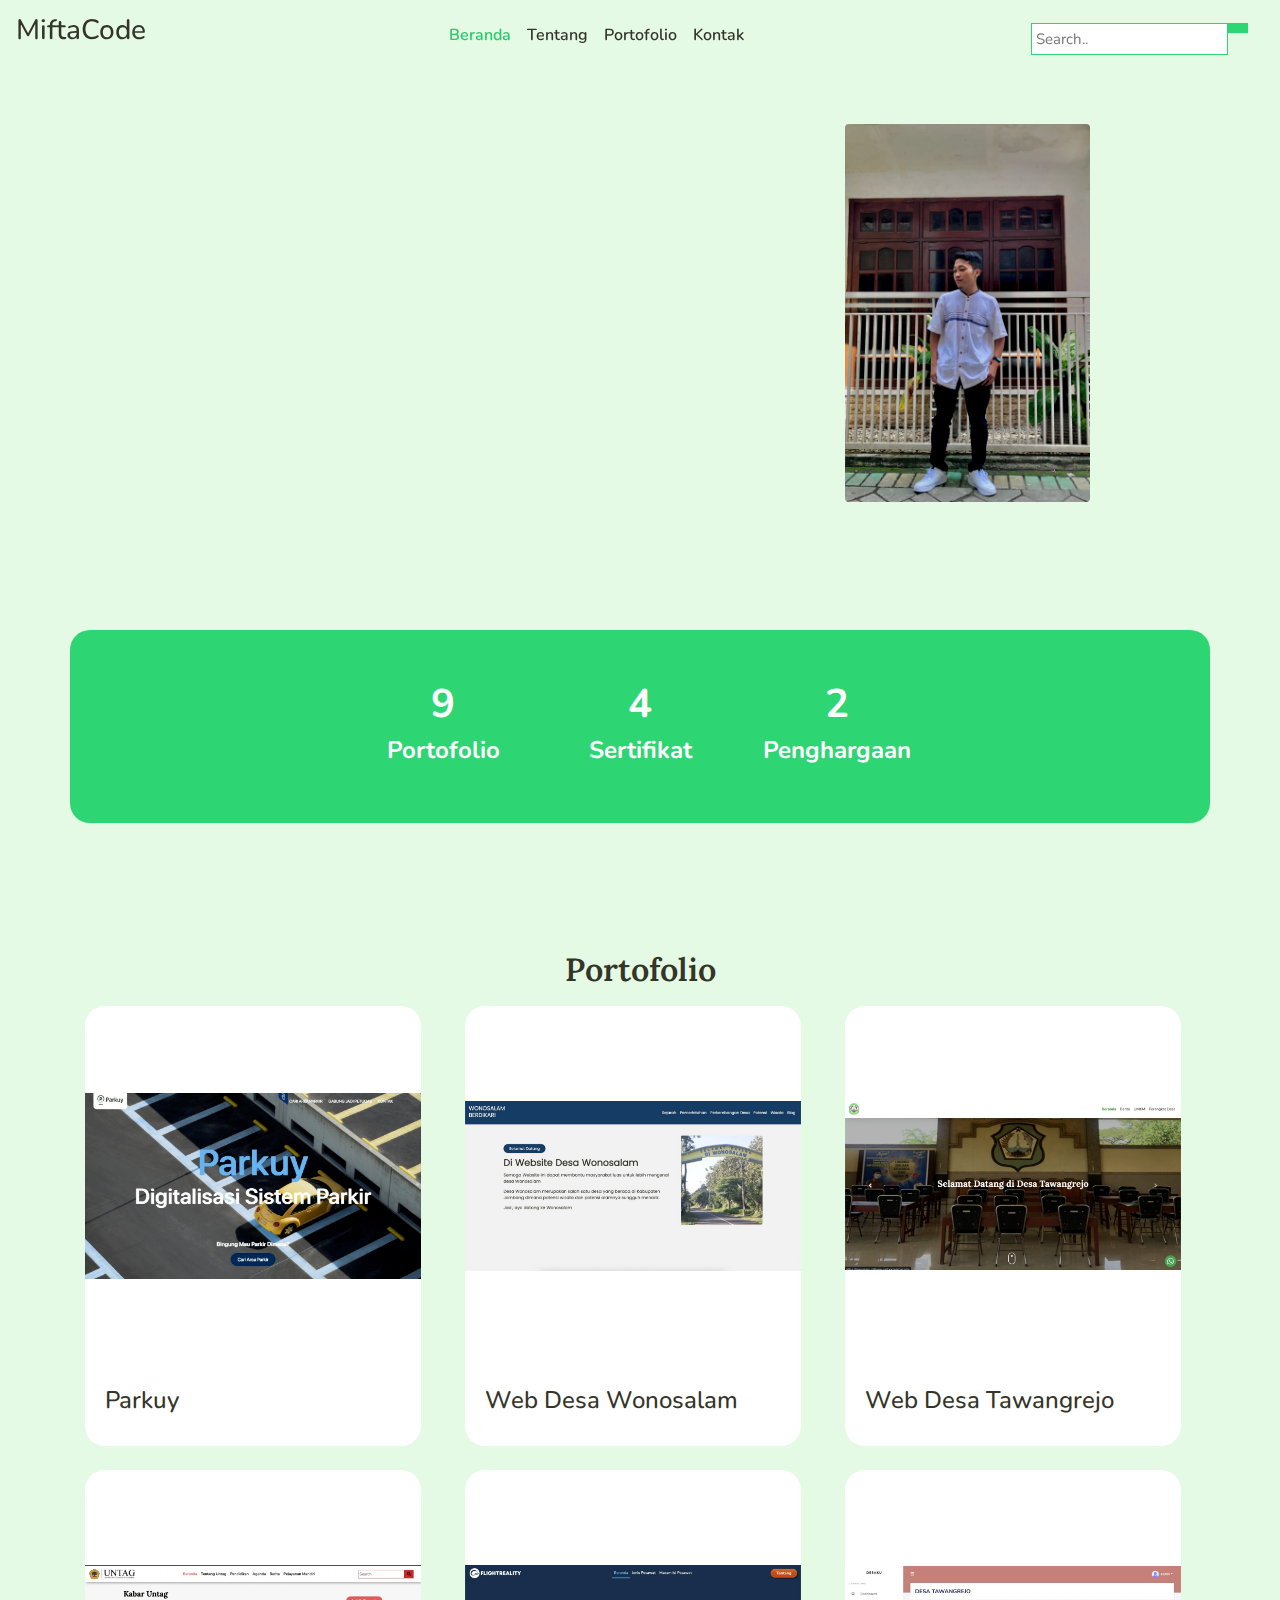
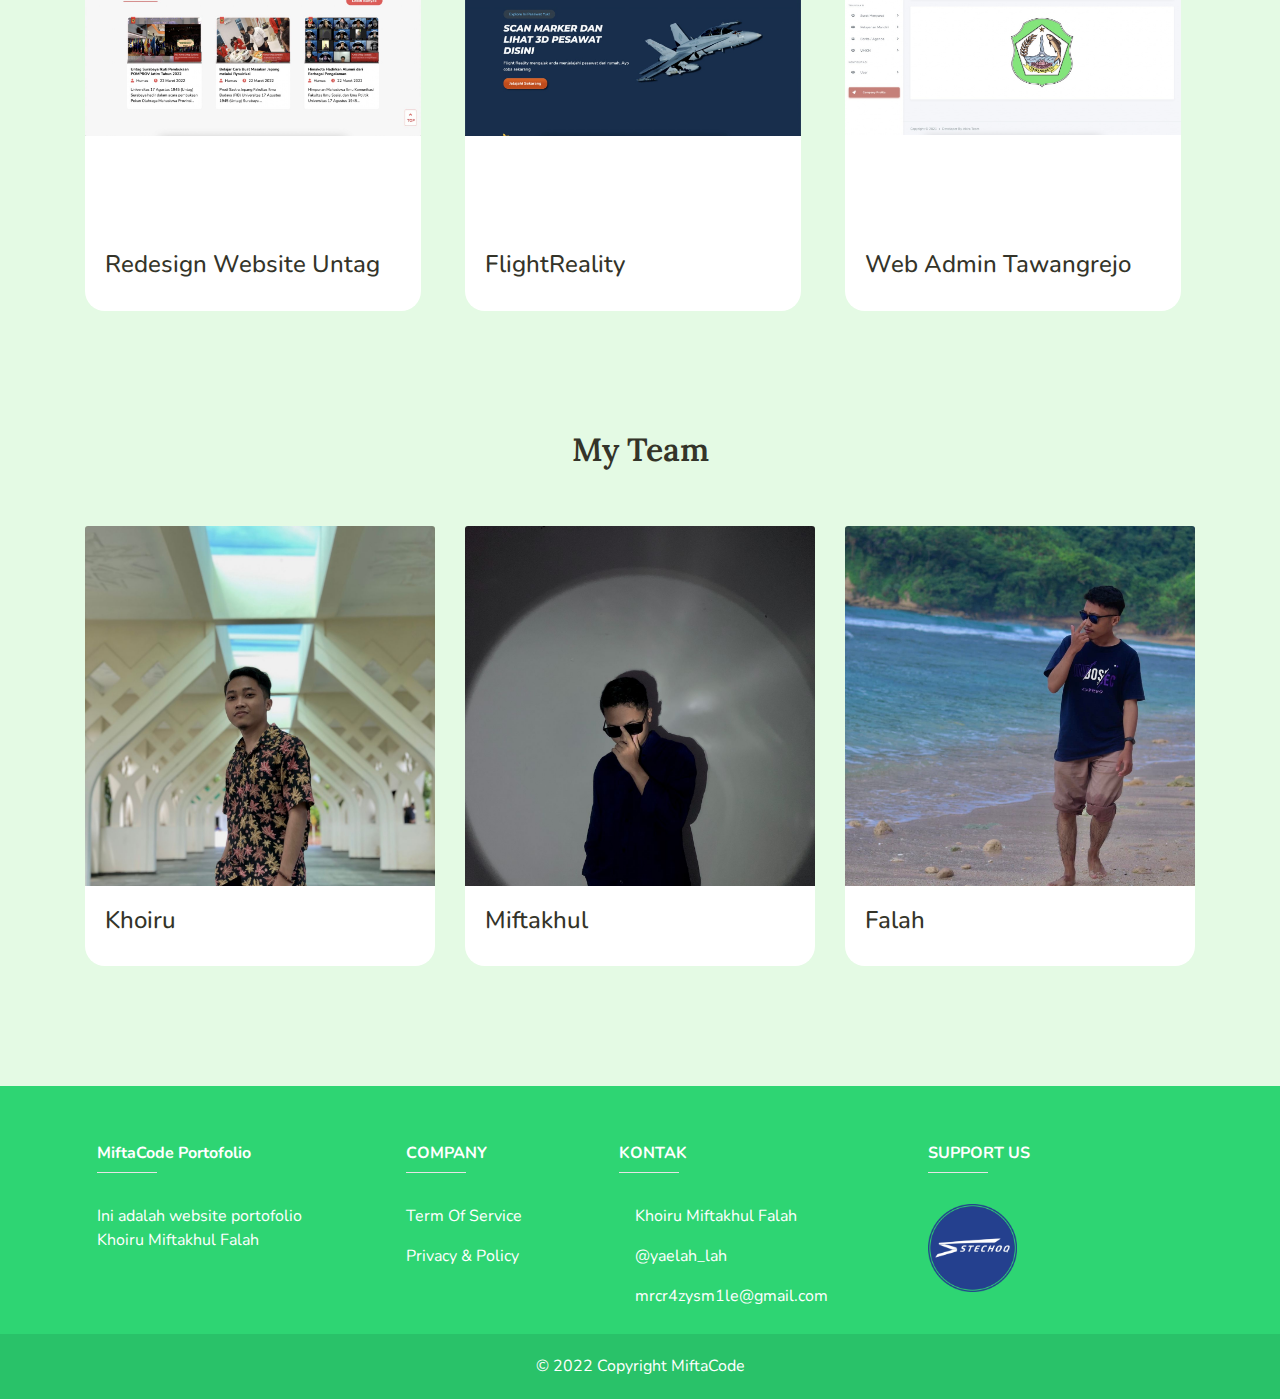
<file: index.html>
<!DOCTYPE html>
<html lang="en">

<head>

	<!-- Meta Including Start -->
	<meta charset="UTF-8">
	<meta name="viewport" content="width=device-width, initial-scale=1.0">
	<meta http-equiv="X-UA-Compatible" content="ie=edge">
	<!-- End of Meta Including -->

	<!-- Title Start -->
	<title>Beranda | Mifta</title>
	<!-- End of Title -->

	<!-- CSS and JavaScript Including File -->
	<link rel="preconnect" href="https://fonts.googleapis.com">
	<link rel="preconnect" href="https://fonts.gstatic.com" crossorigin>
	<link href="https://fonts.googleapis.com/css2?family=Lora:wght@500;600;700&family=Nunito:wght@400;600;700&display=swap" rel="stylesheet">
	<link rel="stylesheet" type="text/css" href="assets/lib/bootstrap/css/bootstrap.min.css">
	<link rel="stylesheet" type="text/css" href="assets/css/style.css">
	<link rel="stylesheet" href="assets/lib/owlcarousel/owl.carousel.min.css">
	<link rel="stylesheet" href="assets/lib/owlcarousel/owl.theme.default.min.css">


	<script type="text/javascript" src="assets/js/jquery.min.js"></script>

	<script type="text/javascript" src="assets/lib/bootstrap/js/bootstrap.min.js"></script>

	<script src="assets/js/fontawesome.js"></script>
	


	<!-- End of Including File -->

</head>

<body>

	<!-- Header Start -->
	<input type="checkbox" id="check"></input>
	<nav class="navbar navbar-expand-lg navbar-light">
		<a class="navbar-brand" href="index.html">
			<h3>MiftaCode</h3>
		</a>
		<button class="navbar-toggler" type="button" data-toggle="collapse" data-target="#navbarNavDropdown" aria-controls="navbarNavDropdown" aria-expanded="false" aria-label="Toggle navigation">
		  <span class="navbar-toggler-icon"></span>
		</button>
		<div class="collapse navbar-collapse" id="navbarNavDropdown">
		  <ul class="navbar-nav mx-auto">
			<li class="nav-item active">
				<a class="nav-link nunitoSemiBold" href="index.html">Beranda</a>
			</li>
			<li class="nav-item">
				<a class="nav-link nunitoSemiBold" href="about.html">
				  Tentang
				</a>
			  </li>
			<li class="nav-item">
				<a class="nav-link nunitoSemiBold" href="index.html#portofolio">Portofolio</a>
			</li>
			<li class="nav-item">
				<a class="nav-link nunitoSemiBold" href="index.html#contact">Kontak</a>
			</li>
		  </ul>
		  <div class="nonAuth d-none search-container">
			<form action="">
				<input type="text" placeholder="Search.." name="search">
				<button type="submit"><i class="fa fa-search"></i></button>
			  </form>
		  </div>
		</div>
	  </nav>

	<!-- End of Header -->

	<!-- Slideshow Start -->
	<div class="scroll" id="home"></div>
	<div class="banner container">
		<div class="row pt-4">
			<div class="col-12 col-lg-8 align-self-center">
				<p class="textGreen d-inline animation1">Hai Perkenalkan, Saya</p>
				<h1 class="loraBold mt-4 animation2">Khoiru Miftakhul Falah</h1>
				<p class="mt-3 desc animation3">Lahir pada tanggal 15 Juni 2001 di Mojokerto, lulusan SMKS YPM 1 TAMAN Sidoarjo, dan saat ini kuliah di Universitas Negeri Surabaya mengambil prodi S1 Teknik Informatika semester 7</p>
				<a href="about.html" class="btn btn-pill-large px-4 mt-2 animation4">Tentang Saya</a>
			</div>
			<div class="col-12 col-lg-4 mt-5 mt-lg-0">
				<div class="animationImg ">
					<img src="assets/img/mifta.png" class="rounded" width="70%" height="40%" alt="">
				</div>
			</div>
		</div>
	</div>

	<!-- Content Start -->
	<!-- Total Post Section -->
	<div class="scroll" id="destination"></div>
	<section id="totalPost">
		<div class="container">
			<div class="row justify-content-center d-flex">
					<div class="col-md-2 col-12 column">
						<h1 class="nunitoBold text-white" style="text-align: center;">9</h1>
						<h4 class=" nunitoBold text-white">Portofolio</h4>
					</div>
					<div class="col-md-2 col-12 column">
						<h1 class="nunitoBold text-white" style="text-align: center;">4</h1>
						<h4 class=" nunitoBold text-white">Sertifikat</h4>
					</div>
					<div class="col-md-2 col-12 column">
						<h1 class="nunitoBold text-white" style="text-align: center;">2</h1>
						<h4 class="text-white nunitoBold">Penghargaan</h4>
					</div>
		
				</div>
		</div>
	</section>
	<!-- End Total Post Section -->

	<!-- Portofolio Section -->
	<div class="scroll" id="portofolio"></div>
	<section class="mt-4" id="portofolios">
		<div class="container">
			<center>
			<div class="row">
				<div class="col-12 mb-2">
					<h2 class="loraSemiBold">Portofolio</h2>
				</div>
			</div>
		</center>

			<div class="row justify-content-center d-flex">

				<div class="col-lg-4 col-md-6 col-12 mb-4">
					<div class="card">
						<img class="card-img-top" src="assets/img/portofolio.png" alt="Card image" style="width:100% ; object-fit: contain;">
						<div class="card-body title-portofolio">
						  <h4 class="card-title">Parkuy</h4>
						</div>
					</div>
				</div>
				<div class="col-lg-4 col-md-6 col-12 mb-4">
					<div class="card">
						<img class="card-img-top" src="assets/img/portofolio2.png" alt="Card image" style="width:100%; object-fit: contain;">
						<div class="card-body">
						  <h4 class="card-title">Web Desa Wonosalam</h4>
						</div>
					</div>
				</div>
				<div class="col-lg-4 col-md-6 col-12 mb-4">
					<div class="card">
						<img class="card-img-top" src="assets/img/portofolio3.png" alt="Card image" style="width:100%; object-fit: contain;">
						<div class="card-body">
						  <h4 class="card-title">Web Desa Tawangrejo</h4>
						</div>
					</div>
				</div>
				<div class="col-lg-4 col-md-6 col-12 mb-4">
					<div class="card">
						<img class="card-img-top" src="assets/img/portofolio4.png" alt="Card image" style="width:100%; object-fit: contain;">
						<div class="card-body">
						  <h4 class="card-title">Redesign Website Untag</h4>
						</div>
					</div>
				</div>
				<div class="col-lg-4 col-md-6 col-12 mb-4">
					<div class="card">
						<img class="card-img-top" src="assets/img/portofolio5.png" alt="Card image" style="width:100%; object-fit: contain;">
						<div class="card-body">
						  <h4 class="card-title">FlightReality</h4>
						</div>
					</div>
				</div>
				<div class="col-lg-4 col-md-6 col-12 mb-4">
					<div class="card">
						<img class="card-img-top" src="assets/img/portofolio6.png" alt="Card image" style="width:100%; object-fit: contain;">
						<div class="card-body">
						  <h4 class="card-title">Web Admin Tawangrejo</h4>
						</div>
					</div>
				</div>
			</div>
		</div>
	</section>
	<!-- end Portofolio Section -->


	<!-- Testimoni Blog Section -->
	
	<!-- Testimoni Section -->

	<!-- Teams Section Start -->
	<div class="scroll" id="team"></div>
	<section class="mt-4" id="teams">
		<div class="container">
			<div class="row mb-4">
				<div class="col-md-12 col-12 mb-4">
					<center>
					<h2 class="loraSemiBold">My Team</h2>
					</center>
				</div>
			</div>
			<div class="row justify-content-center d-flex">
				<div class="col-lg-4 col-md-6 col-12 mb-4">
					<div class="card" style="width:350px">
						<img class="card-img-top" src="assets/img/team1.jpeg" alt="Card image" style="width:100%">
						<div class="card-body">
						  <h4 class="card-title">Khoiru</h4>
						</div>
					</div>
				</div>
				<div class="col-lg-4 col-md-6 col-12 mb-4">
					<div class="card" style="width:350px">
						<img class="card-img-top" src="assets/img/team2.jpeg" alt="Card image" style="width:100%">
						<div class="card-body">
						  <h4 class="card-title">Miftakhul</h4>
						</div>
					</div>
				</div>
				<div class="col-lg-4 col-md-6 col-12 mb-4">
					<div class="card" style="width:350px">
						<img class="card-img-top" src="assets/img/team3.jpg" alt="Card image" style="width:100%">
						<div class="card-body">
						  <h4 class="card-title">Falah</h4>
						</div>
					</div>
				</div>
			</div>
		</div>
	</section>
	<!-- Footer -->
	<div class="scroll" id="contact"></div>
	<footer class="page-footer font-small unique-color-dark">
		<!-- Contact -->
		<div id="footerQ" style="padding: 10px; color: white;">
			<div class="container text-md-left mt-5">
				<div class="row mt-3">
					<div class="col-md-3 col-lg-4 col-xl-3 mx-auto mb-4">
						<h6 class="font-weight-bold">MiftaCode Portofolio</h6>
						<hr class="accent-2 mb-4 mt-0 d-inline-block mx-auto" style="width: 60px; background-color: white;">
						<p class="footer-text">Ini adalah website portofolio Khoiru Miftakhul Falah</p>
					</div>
					<div class="col-md-3 col-lg-2 col-xl-2 mx-auto mb-4">

						<h6 class="text-uppercase font-weight-bold">Company</h6>
						<hr class="accent-2 mb-4 mt-0 d-inline-block mx-auto" style="width: 60px; background-color: white;">
						<p class="footer-text">
							<a href="#" style="color: white;">Term Of Service</a>
						</p>
						<p class="footer-text">
							<a href="#" style="color: white;">Privacy & Policy</a>
						</p>
					</div>
					<div class="col-md-3 col-lg-3 col-xl-3 mx-auto mb-md-0 mb-4">

						<h6 class="text-uppercase font-weight-bold">Kontak</h6>
						<hr class="accent-2 mb-4 mt-0 d-inline-block mx-auto" style="width: 60px; background-color: white;">
						<p class="footer-text">
							<i class="fa fa-facebook mr-3"></i> Khoiru Miftakhul Falah</p>
						<p class="footer-text">
							<i class="fa fa-instagram mr-3"></i> @yaelah_lah </p>
						<p class="footer-text">
							<i class="fa fa-envelope mr-3"></i> mrcr4zysm1le@gmail.com</p>

					</div>
					<div class="col-md-3 col-lg-3 col-xl-3 mx-auto mb-md-0 mb-4">

						<h6 class="text-uppercase font-weight-bold">Support Us</h6>
						<hr class="accent-2 mb-4 mt-0 d-inline-block mx-auto" style="width: 60px; background-color: white;">
						<div class="row">
							<div class="col-2 col-md-1"></div>
							<div class="col-4 col-md-5">
								<img src="assets/img/logo-stechoq.png" class="logo-prakerja">
							</div>
							</div>

						</div>

					</div>

				</div>

			</div>
		</div>
		<!-- End Contact -->

		<!-- Copyright -->
			<div class="footer-copyright text-center">
				<p class="nunitoRegular">© 2022 Copyright MiftaCode</p> 
			</div>
		<!-- End Copyright -->

	</footer>
	<!-- End Footer -->

	<!-- Back to top -->
	<button id="btnTop" class="btnTop" title="Go to top"><i class="up"></i>TOP</button>
	<!-- End of Back to top -->

	<!-- Including JavaScript File Start -->
	  <!-- Including JavaScript File Start -->
	  <script type="text/javascript" src="assets/js/popper.min.js"></script>
	<script src="assets/lib/owlcarousel/owl.carousel.min.js"></script>
	<script src="assets/js/script.js"></script>

	<script src="assets/js/tilt.jquery.min.js"></script>
	<!-- End of Including JavaScript File -->
	<script>
		$(document).ready(function() {
			let aman = localStorage.getItem('authLogin');
			if(aman){
				$('.nonAuth').addClass('d-none');
				$('.auth').removeClass('d-none');
			}else{
				$('.nonAuth').removeClass('d-none');
				$('.auth').addClass('d-none');
			}

			$('.logout').click(function(){
				localStorage.removeItem('authLogin');
				window.location.href = 'Login.html';
			})

$('.animationImg').tilt({
    maxTilt:6,
});
$('.animationImg2').tilt({
  maxTilt:6,
});

});
$(window).on('scroll', function() {
  let scrollTop = $(this).scrollTop();

  if(scrollTop > $('#hint .desc').offset().top - 300){
    $('#hint .desc h2').addClass('bottomToTop');
    $('#hint .desc h4').addClass('bottomToTop');
    $('#hint .desc a').addClass('bottomToTop');
    $('#hint .desc img').addClass('bottomToTop');
}

if(scrollTop > $('#hint .animationImg2').offset().top - 300){
  $('#hint .animationImg2 img').addClass('bottomToTop');
}
})
	</script>

</body>

</html>
</file>
<file: assets/css/style.css>
body {
  margin: 0;
  padding: 0;
  background-color: #e4fae4;
  overflow-x: hidden;
  font-family: "Samsung Sans Regular" !important;
}

/* template travelinary */
:root{
  --color-green: #2ed573;
  --color-yellow: #7bed9f;
  --color-second: #CCE52D;
  --color-red: #F2B601;

  --first-text: #343429;
  --second-text: #575746;
  --third-text: #8E8E78;
  --box-shadow: 0px 8px 30px rgba(0, 0, 0, 0.1);
}

/* color */
.backgroundOrange{
  background-color: var(--color-green);
}
.textOrange{
  color: var(--color-red);
}
.textGreen{
  color: var(--color-green);
}
/* end color */


/* font weight lora and nunito */

/* lora = medium,lora semi bold,lora bold */
/* nunito = regular,nunito semi bold,nunito bold */

h1,h2,h3,h4,h5,h6,p,small,span,a,label,button,input,textarea{
  font-family: 'Nunito', sans-serif;
  color: var(--first-text);
}
input::placeholder{
  font-family: 'Nunito', sans-serif;
}
.loraMedium{
  font-family: 'Lora', serif !important;
  font-weight: 500;
}
.loraSemiBold{
  font-family: 'Lora', serif !important;
  font-weight: 600;
}
.loraBold{
  font-family: 'Lora', serif !important;
  font-weight: 700;
}

.nunitoRegular{
  font-family: 'Nunito', sans-serif !important;
  font-weight: 400;
}
.nunitoSemiBold{
  font-family: 'Nunito', sans-serif !important;
  font-weight: 600;
}
.nunitoBold{
  font-family: 'Nunito', sans-serif !important;
  font-weight: 700;
}
.txt-mute{
  font-size: 14px;
  color: var(--second-text);
}
.txt-mute1{
  font-size: 16px;
  color: var(--second-text);
}
/* end font */


.btn-pill-large{
  background-color: var(--color-green);
  border-radius:20px;
  color: white;
  padding-top: 10px;
  padding-bottom: 10px;
  letter-spacing: 0.5px;
  font-weight: bold;
}

a.btn-pill-large:hover{
  transform: scale(1.06);
  transition: 0.3s;
  text-decoration: none !important;
  color:white !important;
}

/* end btn rounded */


nav input[type=text] {
  padding: 4px;
  margin-top: 8px;
  font-size: 15px;
  border: 1px solid #2ed573;
}

nav .search-container button {
  float: right;
  padding: 5px 10px;
  margin-top: 8px;
  margin-right: 16px;
  background: #2ed573;
  font-size: 15px;
  border: none;
  cursor: pointer;
  color: white;
}

nav .search-container button:hover {
  background: #28c369;
}

/* dropdown */


/* owl carousel */
.topPost .owl-item{
  padding: 20px;
}
.owl-nav{
  position: absolute;
  top:-87px;
  right: 20px;
}
.owl-prev{
  border-radius: 10px !important;
  width: 50px;
  height: 50px;
outline: none !important;

  background-color: rgba(250, 188, 2, 0.1) !important;
}
.owl-next{
  border-radius: 10px !important;
  width: 50px;
  height: 50px;
outline: none !important;
background-color: rgba(250, 188, 2, 0.1) !important;
}
.owl-next::after{
  content: '\f105';
    font-family: "Font Awesome 5 Free";
    font-weight: 600;
    font-size: 28px;
  color: var(--color-green);

}

.topPost .owl-dot{
  display: none !important;
}

.owl-prev::after{
  content: '\f104';
  font-size: 28px;
    font-family: "Font Awesome 5 Free";
    font-weight: 600;
  color: var(--color-green);

}
.owl-nav span{
  display: none;
  font-weight: bold;
}
/* end owl carousel */

/* animation */
.rightToLeft{
  animation: rightToLeft 1s alternate forwards;
}
.leftToRight{
  animation: leftToRight 1s alternate forwards;
}
.bottomToTop{
  animation: bottomToTop 1s alternate forwards;
}
.opacityAnimation{
  animation: opacity 1s alternate forwards;
}

/* end animation */

/* stars */
.star-widget input{
  display: none;
}
.star-widget{
  float: left;
}
.star-widget label{
  font-size: 32px;
  color: darkgray;
  float: right;
  padding: 0px 2px;
  transition: all 0.3s ease;
}
input:not(:checked) ~ label:hover,
input:not(:checked) ~ label:hover ~ label{
  color: orange;
}
input:checked ~ label{
  color: orange;
}
/* end stars */

/* Navbar Header Start */
nav {
  position: fixed !important;
  top: 0;
  left: 0;
  width: 100%;
  height: 70px;
  transition: 0.5s;
  z-index: 10;
}
nav i.fa-angle-down{
  font-size: 14px;
}
nav .dropdown-menu{
  margin-left: -50px;
}
nav .avatar:hover{
  cursor: pointer;
}
nav .avatar:hover i,
nav .avatar:hover h5{
  color: var(--color-green);
}
nav .fa-sign-out-alt{
  color: var(--color-red) !important;
}
nav .fa-user{
  color: var(--color-second) !important;
}
nav.black {
  left: 0;
  top:0;
  width: 100%;
  background: #ffffff;
  height: 70px;
  box-shadow: var(--box-shadow);
}

nav ul li a:hover{
  color: #28ca6c !important;
}
nav ul li.active a{
  color: #28ca6c !important;
}
nav ul li a{
  color: var(--first-text) !important;
}

/* end nav */

/* banner section */
.banner p.textGreen{
  background-color: rgba(250, 246, 2, 0.1);
  padding: 8px 24px;
  border-radius: 20px;
}
.banner .animation1{
  opacity: 0;
  animation: opacity 0.5s ease-in forwards;
}
.banner .animation2{
  opacity: 0;
  animation: opacity 0.5s 0.5s ease-in forwards;
} 
.banner .animation3{
  opacity: 0;
  animation: opacity 0.5s 1s ease-in forwards;
} 
.banner .animation4{
  opacity: 0;
  animation: opacity 0.5s 1.5s ease-in forwards;
} 

.banner .btn-pill{
  padding-top: 10px;
  padding-bottom: 10px;
}
.banner p.desc{
  font-size: 18px;
}
.banner .backgroundOrange{
  padding: 10px;
}
.banner{
  margin-top: 100px;
  position: relative;
}
/* end banner section */

/* total post section */
#totalPost .column{
  margin: 10px;
  justify-content: center;
  display: grid;
}
#totalPost{
  margin-top: 8rem;
}
#totalPost .row{
  position: relative;
  border-radius: 20px;
  padding: 40px;
  background-color: #2ed573;
}
#totalPost .iconLeft {
  position: absolute;
  left: 0;
  top: -20px;
  width: 80px;
}
#totalPost .iconRight {
  position: absolute;
  right: 0;
  bottom: -20px;
  width: 80px;
}
/* end total post section*/

/* portofolio */
#portofolio{
  margin: 8rem 0;
}

#portofolios{
  margin-bottom: 6rem;
}
#portofolios .card img{
  width: 100%;
  height:40vh;
  object-fit: cover;
}

#portofolios .card{
  width: 21rem;
  border:none;
  background-color: rgb(255, 255, 255);
  border-radius: 20px;
}
/* end portofolio */


/* team section */
#team{
  margin-top: 6rem;
}
#teams, #teams-detail{
  margin-bottom: 6rem;
}
#teams .card img, #teams-detail .card img{
  width: 100px;
  height:40vh;
  object-fit: cover;
}
#teams .card, #teams .card{
  width: 16rem;
  border:none;
  background-color: rgb(255, 255, 255);
  border-radius: 20px;
}

#teams-detail .card{
  height:70vh;
}
/* end Team section */

/* about page */
#about{
  margin: 6rem 0;
}
#about .about-picture img{
  height:50vh;
  object-fit: cover;
}

#about .column{
  display: flex;
  align-items: center !important;
  padding: 14px;
  margin-top: 20px;
  border-radius: 10px;
}
/* end about page */


#check {
  display: none;
}


.scroll {
  position: relative;
  top: -50px;
}

.btnTop {
  width: 50px;
  height: 70px;
  padding: 10px;
  text-align: center;
  font-weight: bold;
  text-decoration: none;
  position: fixed;
  bottom: 50px;
  right: 20px;
  display: none;
  background: #33bb6b;
  border: none;
  z-index: 10;
  color: white;
  border-radius: 5px;
}

.btnTop:hover {
  text-decoration: none;
  cursor: pointer;
  /* box-shadow: 0px 0px 12px 0.3px #252525; */
  border-radius: 5px;
  background: #24ad5d;
  /* opacity: 0.5; */
  z-index: 10;
}

.up {
  transform: rotate(-135deg);
  -webkit-transform: rotate(-135deg);
  border: solid white;
  border-width: 0 4px 4px 0;
  display: inline-block;
  padding: 3px;
  z-index: 10;
}


/* footer */
div#footerQ {
  background-color: #2ed573;
}
.footer-text {
  font-size: 16px;
  color: white;
}
.footer-copyright{
  background-color: #29c269;
  bottom: 0;
  padding-top: 20px;
  padding-bottom:5px;
}
.footer-copyright p{
  color: white !important;
}
.logo-prakerja {
  margin-left: -30px;
  width: 100%;
}

footer h6{
  color: white;
}

/* End of Content */
/* Start Responsive */
@media screen and (max-width: 1500px) {
  section.slideshow div.title {
    height: 7.5%;
    position: absolute;
    left: 50%;
    top: 25%;
    transform: translate(-50%, -50%);
  }

  section.slideshow div.title p {
    line-height: 100px;
  }
}

@media screen and (max-width: 991px) {
  
  nav .dropdown-menu{
    margin-left: 0px ;
  }
  .scrollHorizontal{
    overflow-y: scroll;
    padding: 10px;
    display: flex;
  }
  .navbar-collapse{
    background-color: white;
    position: absolute;
    top:70px;
    left:0px;
    width:100%;
  }
  .navbar-collapse ul,.auth{
    padding-left: 20px;
    padding-bottom: 20px;
  }
  .navbar-collapse ul,.nonAuth{
    padding-left: 20px;
    padding-bottom: 20px;
  }
  nav input[type=text] {
    width: 94%;
  }
  
}

@media screen and (min-width: 992px) {
  ul li#search-mobile {
    display: none;
  }
}
@media screen and (max-width:768px){
  nav input[type=text] {
    width: 92%;
  }
}
@media screen and (max-width: 575px) {
  /* footer */
  .footer-text {
    font-size: 13.5px;
  }

  .logo-prakerja {
    margin-left: 0px;
    width: 60% !important;
  }

  .logo-ic {
    width: 100% !important;
  }

  #portofolios .card{
    margin:0 22px;
  }


  #teams .card{
    margin:0 20px;
  }

  #teams-detail .card{
    margin: 0 20px;
  }
   #teams-detail h2{
     text-align: center;
   }
   nav input[type=text] {
    width: 89%;
  }
  /* end footer */
}
/* End Responsive */


/* animation template */
@keyframes bottomToTop{
  from{
    opacity: 0;
    margin-top: 40px;
}to{
    opacity: 1;
    margin-top: 0px;
}
}
@keyframes opacity{
  from{
    opacity: 0;
  }to{
    opacity: 1;
}
}
@keyframes leftToRight{
  from{
    opacity: 0;
    margin-right:40px;
}to{
    opacity: 1;
    margin-right:40px;
}
}
@keyframes rightToLeft{
  from{
    opacity: 0;
    margin-left:40px;
}to{
    opacity: 1;
    margin-left:0px;
}
}
/* end animation template */
</file>
